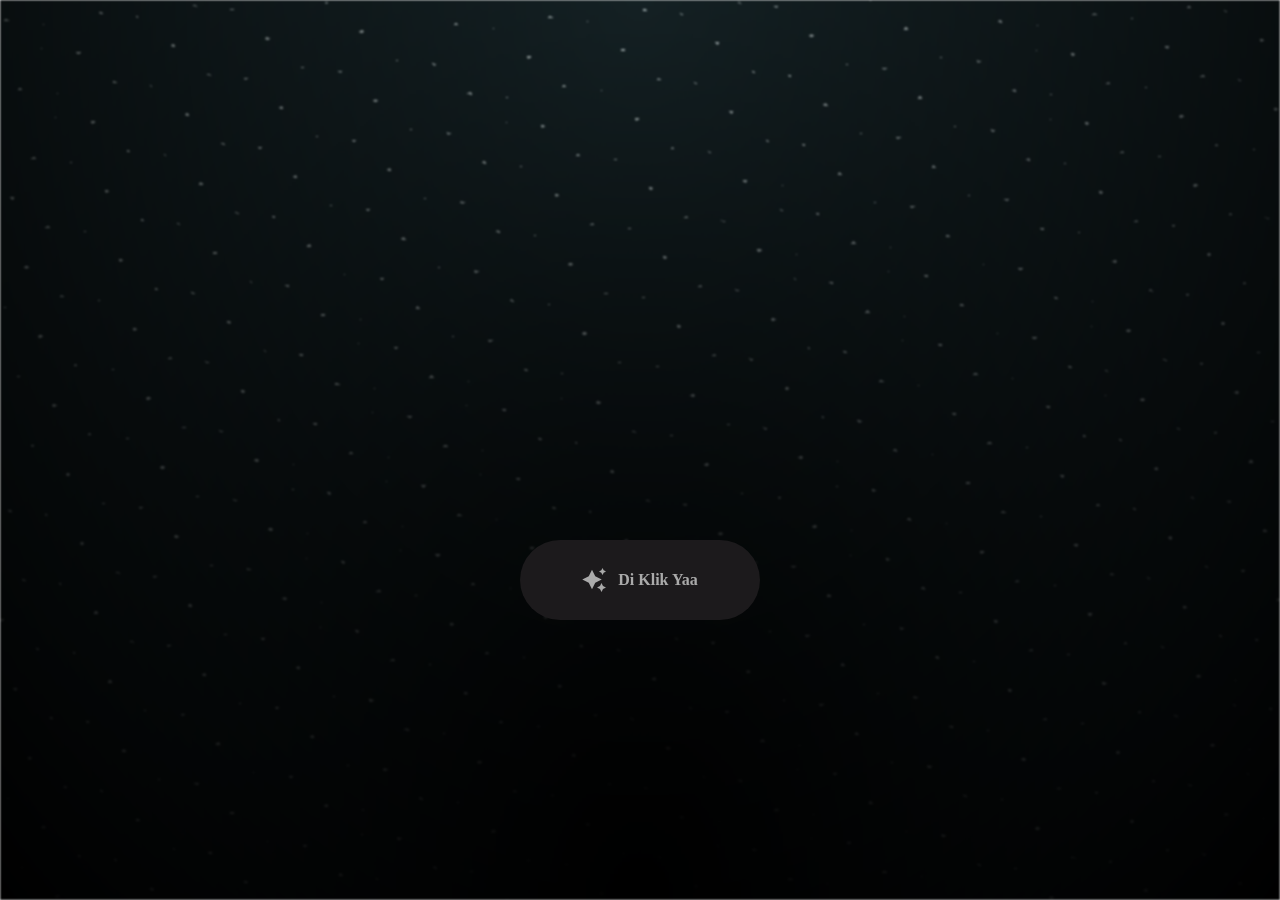
<file: index.html>
<html lang="en">

<head>
  <meta charset="UTF-8">
  <meta name="viewport" content="width=device-width, initial-scale=1.0">
  <link rel="shortcut icon" href="images/gift.png" type="image/x-icon">
  <link rel="stylesheet" href="css/index.css">

  <!-- Document Title -->
  <title>MAKE RAMA</title>
</head>

<body>
  <!-- Background -->
  <div class="night"></div>

  <!-- Title -->
  <h1 class="title"></h1>

  <!-- Button -->
  <div style="position: absolute; top: 60vh; width: 100%; display: flex; justify-content: center;">
    <a href="flower.html" class="btn">
      <svg height="24" width="24" fill="#FFFFFF" viewBox="0 0 24 24" data-name="Layer 1" id="Layer_1" class="sparkle">
        <path
          d="M10,21.236,6.755,14.745.264,11.5,6.755,8.255,10,1.764l3.245,6.491L19.736,11.5l-6.491,3.245ZM18,21l1.5,3L21,21l3-1.5L21,18l-1.5-3L18,18l-3,1.5ZM19.333,4.667,20.5,7l1.167-2.333L24,3.5,21.667,2.333,20.5,0,19.333,2.333,17,3.5Z">
        </path>
      </svg>

      <span class="text">Di Klik Yaa</span>
    </a>
  </div>

  <script src="js/index.js"></script>
</body>

</html>
</file>
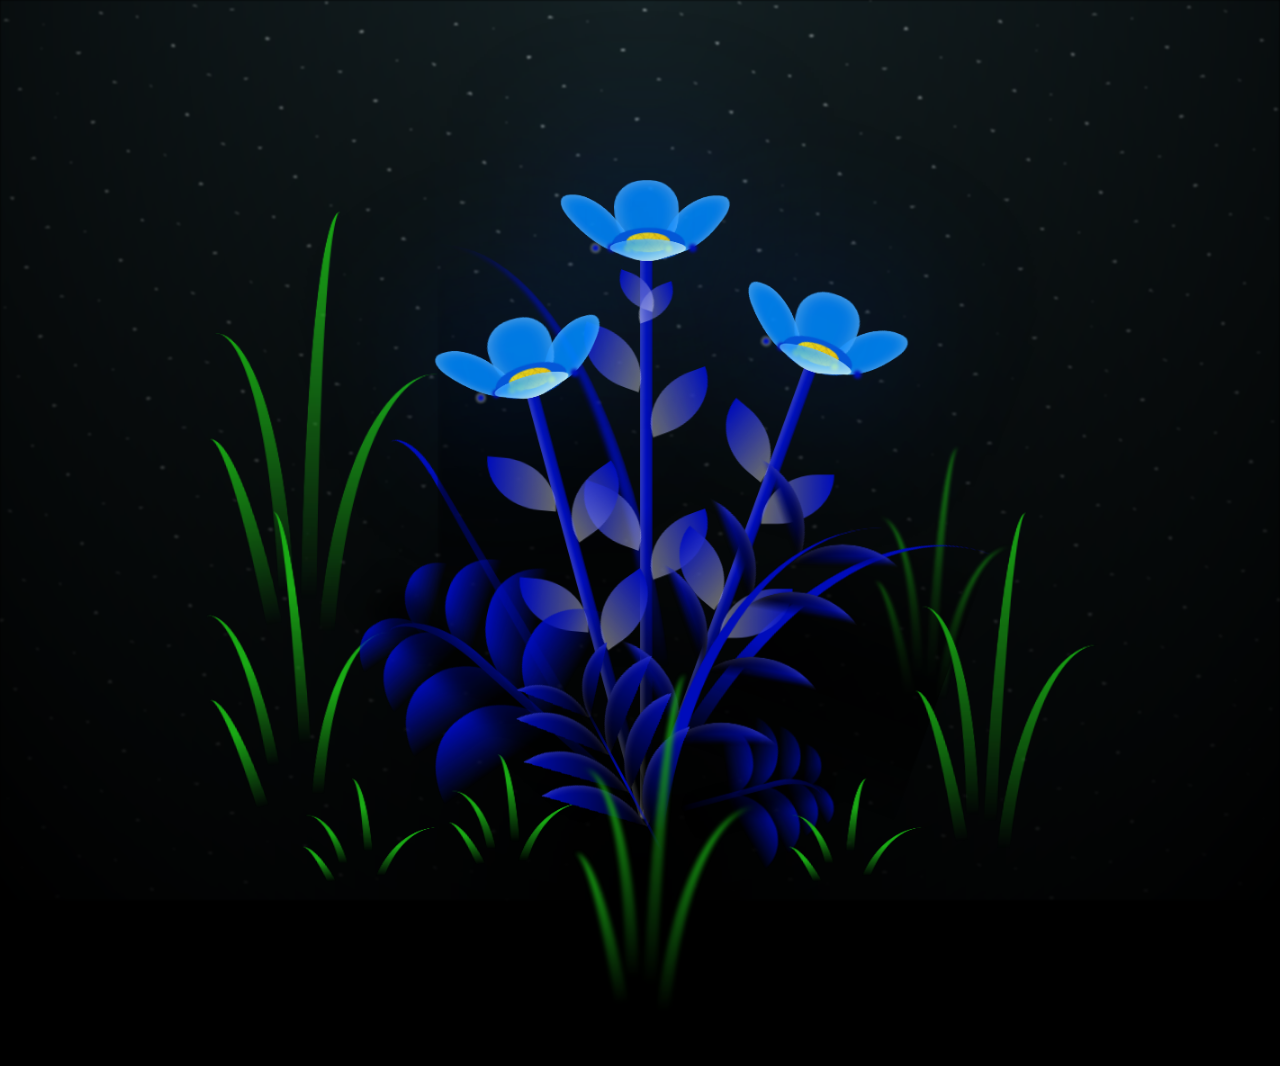
<file: flower.html>
<!DOCTYPE html>
<html lang="en">

<head>
  <meta charset="UTF-8">
  <meta http-equiv="X-UA-Compatible" content="IE=edge">
  <meta name="viewport" content="width=device-width, initial-scale=1.0">
  <link rel="shortcut icon" href="images/gift.png" type="image/x-icon">
  <link rel="stylesheet" href="css/style.css">

  <!-- Document Title -->
  <title>DARI IKHSAN</title>
</head>

<body class="not-loaded">
  <!-- Background -->
  <div class="night"></div>

  <!-- Flower -->
  <div class="flowers">
    <div class="flower flower--1">
      <div class="flower__leafs flower__leafs--1">
        <div class="flower__leaf flower__leaf--1"></div>
        <div class="flower__leaf flower__leaf--2"></div>
        <div class="flower__leaf flower__leaf--3"></div>
        <div class="flower__leaf flower__leaf--4"></div>
        <div class="flower__white-circle"></div>

        <div class="flower__light flower__light--1"></div>
        <div class="flower__light flower__light--2"></div>
        <div class="flower__light flower__light--3"></div>
        <div class="flower__light flower__light--4"></div>
        <div class="flower__light flower__light--5"></div>
        <div class="flower__light flower__light--6"></div>
        <div class="flower__light flower__light--7"></div>
        <div class="flower__light flower__light--8"></div>

      </div>
      <div class="flower__line">
        <div class="flower__line__leaf flower__line__leaf--1"></div>
        <div class="flower__line__leaf flower__line__leaf--2"></div>
        <div class="flower__line__leaf flower__line__leaf--3"></div>
        <div class="flower__line__leaf flower__line__leaf--4"></div>
        <div class="flower__line__leaf flower__line__leaf--5"></div>
        <div class="flower__line__leaf flower__line__leaf--6"></div>
      </div>
    </div>

    <div class="flower flower--2">
      <div class="flower__leafs flower__leafs--2">
        <div class="flower__leaf flower__leaf--1"></div>
        <div class="flower__leaf flower__leaf--2"></div>
        <div class="flower__leaf flower__leaf--3"></div>
        <div class="flower__leaf flower__leaf--4"></div>
        <div class="flower__white-circle"></div>

        <div class="flower__light flower__light--1"></div>
        <div class="flower__light flower__light--2"></div>
        <div class="flower__light flower__light--3"></div>
        <div class="flower__light flower__light--4"></div>
        <div class="flower__light flower__light--5"></div>
        <div class="flower__light flower__light--6"></div>
        <div class="flower__light flower__light--7"></div>
        <div class="flower__light flower__light--8"></div>

      </div>
      <div class="flower__line">
        <div class="flower__line__leaf flower__line__leaf--1"></div>
        <div class="flower__line__leaf flower__line__leaf--2"></div>
        <div class="flower__line__leaf flower__line__leaf--3"></div>
        <div class="flower__line__leaf flower__line__leaf--4"></div>
      </div>
    </div>

    <div class="flower flower--3">
      <div class="flower__leafs flower__leafs--3">
        <div class="flower__leaf flower__leaf--1"></div>
        <div class="flower__leaf flower__leaf--2"></div>
        <div class="flower__leaf flower__leaf--3"></div>
        <div class="flower__leaf flower__leaf--4"></div>
        <div class="flower__white-circle"></div>

        <div class="flower__light flower__light--1"></div>
        <div class="flower__light flower__light--2"></div>
        <div class="flower__light flower__light--3"></div>
        <div class="flower__light flower__light--4"></div>
        <div class="flower__light flower__light--5"></div>
        <div class="flower__light flower__light--6"></div>
        <div class="flower__light flower__light--7"></div>
        <div class="flower__light flower__light--8"></div>

      </div>
      <div class="flower__line">
        <div class="flower__line__leaf flower__line__leaf--1"></div>
        <div class="flower__line__leaf flower__line__leaf--2"></div>
        <div class="flower__line__leaf flower__line__leaf--3"></div>
        <div class="flower__line__leaf flower__line__leaf--4"></div>
      </div>
    </div>

    <div class="grow-ans" style="--d:1.2s">
      <div class="flower__g-long">
        <div class="flower__g-long__top"></div>
        <div class="flower__g-long__bottom"></div>
      </div>
    </div>

    <div class="growing-grass">
      <div class="flower__grass flower__grass--1">
        <div class="flower__grass--top"></div>
        <div class="flower__grass--bottom"></div>
        <div class="flower__grass__leaf flower__grass__leaf--1"></div>
        <div class="flower__grass__leaf flower__grass__leaf--2"></div>
        <div class="flower__grass__leaf flower__grass__leaf--3"></div>
        <div class="flower__grass__leaf flower__grass__leaf--4"></div>
        <div class="flower__grass__leaf flower__grass__leaf--5"></div>
        <div class="flower__grass__leaf flower__grass__leaf--6"></div>
        <div class="flower__grass__leaf flower__grass__leaf--7"></div>
        <div class="flower__grass__leaf flower__grass__leaf--8"></div>
        <div class="flower__grass__overlay"></div>
      </div>
    </div>

    <div class="growing-grass">
      <div class="flower__grass flower__grass--2">
        <div class="flower__grass--top"></div>
        <div class="flower__grass--bottom"></div>
        <div class="flower__grass__leaf flower__grass__leaf--1"></div>
        <div class="flower__grass__leaf flower__grass__leaf--2"></div>
        <div class="flower__grass__leaf flower__grass__leaf--3"></div>
        <div class="flower__grass__leaf flower__grass__leaf--4"></div>
        <div class="flower__grass__leaf flower__grass__leaf--5"></div>
        <div class="flower__grass__leaf flower__grass__leaf--6"></div>
        <div class="flower__grass__leaf flower__grass__leaf--7"></div>
        <div class="flower__grass__leaf flower__grass__leaf--8"></div>
        <div class="flower__grass__overlay"></div>
      </div>
    </div>

    <div class="grow-ans" style="--d:2.4s">
      <div class="flower__g-right flower__g-right--1">
        <div class="leaf"></div>
      </div>
    </div>

    <div class="grow-ans" style="--d:2.8s">
      <div class="flower__g-right flower__g-right--2">
        <div class="leaf"></div>
      </div>
    </div>

    <div class="grow-ans" style="--d:2.8s">
      <div class="flower__g-front">
        <div class="flower__g-front__leaf-wrapper flower__g-front__leaf-wrapper--1">
          <div class="flower__g-front__leaf"></div>
        </div>
        <div class="flower__g-front__leaf-wrapper flower__g-front__leaf-wrapper--2">
          <div class="flower__g-front__leaf"></div>
        </div>
        <div class="flower__g-front__leaf-wrapper flower__g-front__leaf-wrapper--3">
          <div class="flower__g-front__leaf"></div>
        </div>
        <div class="flower__g-front__leaf-wrapper flower__g-front__leaf-wrapper--4">
          <div class="flower__g-front__leaf"></div>
        </div>
        <div class="flower__g-front__leaf-wrapper flower__g-front__leaf-wrapper--5">
          <div class="flower__g-front__leaf"></div>
        </div>
        <div class="flower__g-front__leaf-wrapper flower__g-front__leaf-wrapper--6">
          <div class="flower__g-front__leaf"></div>
        </div>
        <div class="flower__g-front__leaf-wrapper flower__g-front__leaf-wrapper--7">
          <div class="flower__g-front__leaf"></div>
        </div>
        <div class="flower__g-front__leaf-wrapper flower__g-front__leaf-wrapper--8">
          <div class="flower__g-front__leaf"></div>
        </div>
        <div class="flower__g-front__line"></div>
      </div>
    </div>

    <div class="grow-ans" style="--d:3.2s">
      <div class="flower__g-fr">
        <div class="leaf"></div>
        <div class="flower__g-fr__leaf flower__g-fr__leaf--1"></div>
        <div class="flower__g-fr__leaf flower__g-fr__leaf--2"></div>
        <div class="flower__g-fr__leaf flower__g-fr__leaf--3"></div>
        <div class="flower__g-fr__leaf flower__g-fr__leaf--4"></div>
        <div class="flower__g-fr__leaf flower__g-fr__leaf--5"></div>
        <div class="flower__g-fr__leaf flower__g-fr__leaf--6"></div>
        <div class="flower__g-fr__leaf flower__g-fr__leaf--7"></div>
        <div class="flower__g-fr__leaf flower__g-fr__leaf--8"></div>
      </div>
    </div>

    <div class="long-g long-g--0">
      <div class="grow-ans" style="--d:3s">
        <div class="leaf leaf--0"></div>
      </div>
      <div class="grow-ans" style="--d:2.2s">
        <div class="leaf leaf--1"></div>
      </div>
      <div class="grow-ans" style="--d:3.4s">
        <div class="leaf leaf--2"></div>
      </div>
      <div class="grow-ans" style="--d:3.6s">
        <div class="leaf leaf--3"></div>
      </div>
    </div>

    <div class="long-g long-g--1">
      <div class="grow-ans" style="--d:3.6s">
        <div class="leaf leaf--0"></div>
      </div>
      <div class="grow-ans" style="--d:3.8s">
        <div class="leaf leaf--1"></div>
      </div>
      <div class="grow-ans" style="--d:4s">
        <div class="leaf leaf--2"></div>
      </div>
      <div class="grow-ans" style="--d:4.2s">
        <div class="leaf leaf--3"></div>
      </div>
    </div>

    <div class="long-g long-g--2">
      <div class="grow-ans" style="--d:4s">
        <div class="leaf leaf--0"></div>
      </div>
      <div class="grow-ans" style="--d:4.2s">
        <div class="leaf leaf--1"></div>
      </div>
      <div class="grow-ans" style="--d:4.4s">
        <div class="leaf leaf--2"></div>
      </div>
      <div class="grow-ans" style="--d:4.6s">
        <div class="leaf leaf--3"></div>
      </div>
    </div>

    <div class="long-g long-g--3">
      <div class="grow-ans" style="--d:4s">
        <div class="leaf leaf--0"></div>
      </div>
      <div class="grow-ans" style="--d:4.2s">
        <div class="leaf leaf--1"></div>
      </div>
      <div class="grow-ans" style="--d:3s">
        <div class="leaf leaf--2"></div>
      </div>
      <div class="grow-ans" style="--d:3.6s">
        <div class="leaf leaf--3"></div>
      </div>
    </div>

    <div class="long-g long-g--4">
      <div class="grow-ans" style="--d:4s">
        <div class="leaf leaf--0"></div>
      </div>
      <div class="grow-ans" style="--d:4.2s">
        <div class="leaf leaf--1"></div>
      </div>
      <div class="grow-ans" style="--d:3s">
        <div class="leaf leaf--2"></div>
      </div>
      <div class="grow-ans" style="--d:3.6s">
        <div class="leaf leaf--3"></div>
      </div>
    </div>

    <div class="long-g long-g--5">
      <div class="grow-ans" style="--d:4s">
        <div class="leaf leaf--0"></div>
      </div>
      <div class="grow-ans" style="--d:4.2s">
        <div class="leaf leaf--1"></div>
      </div>
      <div class="grow-ans" style="--d:3s">
        <div class="leaf leaf--2"></div>
      </div>
      <div class="grow-ans" style="--d:3.6s">
        <div class="leaf leaf--3"></div>
      </div>
    </div>

    <div class="long-g long-g--6">
      <div class="grow-ans" style="--d:4.2s">
        <div class="leaf leaf--0"></div>
      </div>
      <div class="grow-ans" style="--d:4.4s">
        <div class="leaf leaf--1"></div>
      </div>
      <div class="grow-ans" style="--d:4.6s">
        <div class="leaf leaf--2"></div>
      </div>
      <div class="grow-ans" style="--d:4.8s">
        <div class="leaf leaf--3"></div>
      </div>
    </div>

    <div class="long-g long-g--7">
      <div class="grow-ans" style="--d:3s">
        <div class="leaf leaf--0"></div>
      </div>
      <div class="grow-ans" style="--d:3.2s">
        <div class="leaf leaf--1"></div>
      </div>
      <div class="grow-ans" style="--d:3.5s">
        <div class="leaf leaf--2"></div>
      </div>
      <div class="grow-ans" style="--d:3.6s">
        <div class="leaf leaf--3"></div>
      </div>
    </div>
  </div>

  <!-- Title -->
  <h1 class="title"><span id="title"></span></h1>
</body>

</html>

<!-- Import Javascript -->
<script src="js/main.js"></script>
</file>
<file: css/index.css>
*,
*::after,
*::before {
  padding: 0;
  margin: 0;
  box-sizing: border-box;
}

:root {
  --dark-color: #000;
}

.night {
  position: fixed;
  left: 50%;
  top: 0;
  transform: translateX(-50%);
  width: 100%;
  height: 100%;
  filter: blur(0.1vmin);
  background-image: radial-gradient(ellipse at top, transparent 0%, var(--dark-color)), radial-gradient(ellipse at bottom, var(--dark-color), rgba(145, 233, 255, 0.2)), repeating-linear-gradient(220deg, rgb(0, 0, 0) 0px, rgb(0, 0, 0) 19px, transparent 19px, transparent 22px), repeating-linear-gradient(189deg, rgb(0, 0, 0) 0px, rgb(0, 0, 0) 19px, transparent 19px, transparent 22px), repeating-linear-gradient(148deg, rgb(0, 0, 0) 0px, rgb(0, 0, 0) 19px, transparent 19px, transparent 22px), linear-gradient(90deg, rgb(255, 255, 250), rgb(240, 240, 240));
}

.title {
  position: absolute;
  top: 0;
  left: 0;
  color: white;
  font-family: 'Courier New', Courier, monospace;

  display: flex;
  flex-wrap: wrap;
  justify-content: center;
  align-content: center;
  align-items: center;

  width: 100%;
  height: 100vh;
  text-shadow: 0 0 20px #000cbb;
  letter-spacing: 0px;
}

@media (min-width: 500px) {
  .title {
    letter-spacing: 20px;
  }
}

@keyframes typing {
  from {
    opacity: 0;
  }

  to {
    opacity: 1;
  }
}

/* Terapkan animasi dengan delay */
.title span {
  opacity: 0;
  animation: typing 1s ease forwards;
  animation-delay: var(--delay);
}

a {
  text-decoration: none;
}

.btn {
  border: none;
  width: 15em;
  height: 5em;
  border-radius: 3em;
  display: flex;
  justify-content: center;
  align-items: center;
  gap: 12px;
  background: #1C1A1C;
  cursor: pointer;
  transition: all 450ms ease-in-out;
}

.sparkle {
  fill: #AAAAAA;
  transition: all 800ms ease;
}

.text {
  font-weight: 600;
  color: #AAAAAA;
  font-size: medium;
}

.btn:hover {
  background: linear-gradient(0deg, #A47CF3, #683FEA);
  box-shadow: inset 0px 1px 0px 0px rgba(255, 255, 255, 0.4),
    inset 0px -4px 0px 0px rgba(0, 0, 0, 0.2),
    0px 0px 0px 4px rgba(255, 255, 255, 0.2),
    0px 0px 180px 0px #9917FF;
  transform: translateY(-2px);
}

.btn:hover .text {
  color: white;
}

.btn:hover .sparkle {
  fill: white;
  transform: scale(1.2);
}
</file>
<file: css/style.css>
*,
*::after,
*::before {
  padding: 0;
  margin: 0;
  box-sizing: border-box;
}

:root {
  --dark-color: #000;
}

.title {
  position: absolute;
  width: 100%;
  text-align: center;
  margin-top: 50px;
  top: 0;
  left: 0;
  color: white;
  font-family: 'Courier New', Courier, monospace;
  font-size: 70px;
  text-shadow: 0px 0px 20px #0043be;
}

body {
  display: flex;
  align-items: flex-end;
  justify-content: center;
  min-height: 100vh;
  background-color: var(--dark-color);
  overflow: hidden;
  perspective: 1000px;
}

.night {
  position: fixed;
  left: 50%;
  top: 0;
  transform: translateX(-50%);
  width: 100%;
  height: 100%;
  filter: blur(0.1vmin);
  background-image: radial-gradient(ellipse at top, transparent 0%, var(--dark-color)), radial-gradient(ellipse at bottom, var(--dark-color), rgba(145, 233, 255, 0.2)), repeating-linear-gradient(220deg, rgb(0, 0, 0) 0px, rgb(0, 0, 0) 19px, transparent 19px, transparent 22px), repeating-linear-gradient(189deg, rgb(0, 0, 0) 0px, rgb(0, 0, 0) 19px, transparent 19px, transparent 22px), repeating-linear-gradient(148deg, rgb(0, 0, 0) 0px, rgb(0, 0, 0) 19px, transparent 19px, transparent 22px), linear-gradient(90deg, rgb(255, 255, 250), rgb(240, 240, 240));
}

.flowers {
  position: relative;
  transform: scale(0.9);
}

.flower {
  position: absolute;
  bottom: 10vmin;
  transform-origin: bottom center;
  z-index: 10;
  --fl-speed: 0.8s;
}

.flower--1 {
  animation: moving-flower-1 4s linear infinite;
}

.flower--1 .flower__line {
  height: 70vmin;
  animation-delay: 0.3s;
}

.flower--1 .flower__line__leaf--1 {
  animation: blooming-leaf-right var(--fl-speed) 1.6s backwards;
}

.flower--1 .flower__line__leaf--2 {
  animation: blooming-leaf-right var(--fl-speed) 1.4s backwards;
}

.flower--1 .flower__line__leaf--3 {
  animation: blooming-leaf-left var(--fl-speed) 1.2s backwards;
}

.flower--1 .flower__line__leaf--4 {
  animation: blooming-leaf-left var(--fl-speed) 1s backwards;
}

.flower--1 .flower__line__leaf--5 {
  animation: blooming-leaf-right var(--fl-speed) 1.8s backwards;
}

.flower--1 .flower__line__leaf--6 {
  animation: blooming-leaf-left var(--fl-speed) 2s backwards;
}

.flower--2 {
  left: 50%;
  transform: rotate(20deg);
  animation: moving-flower-2 4s linear infinite;
}

.flower--2 .flower__line {
  height: 60vmin;
  animation-delay: 0.6s;
}

.flower--2 .flower__line__leaf--1 {
  animation: blooming-leaf-right var(--fl-speed) 1.9s backwards;
}

.flower--2 .flower__line__leaf--2 {
  animation: blooming-leaf-right var(--fl-speed) 1.7s backwards;
}

.flower--2 .flower__line__leaf--3 {
  animation: blooming-leaf-left var(--fl-speed) 1.5s backwards;
}

.flower--2 .flower__line__leaf--4 {
  animation: blooming-leaf-left var(--fl-speed) 1.3s backwards;
}

.flower--3 {
  left: 50%;
  transform: rotate(-15deg);
  animation: moving-flower-3 4s linear infinite;
}

.flower--3 .flower__line {
  animation-delay: 0.9s;
}

.flower--3 .flower__line__leaf--1 {
  animation: blooming-leaf-right var(--fl-speed) 2.5s backwards;
}

.flower--3 .flower__line__leaf--2 {
  animation: blooming-leaf-right var(--fl-speed) 2.3s backwards;
}

.flower--3 .flower__line__leaf--3 {
  animation: blooming-leaf-left var(--fl-speed) 2.1s backwards;
}

.flower--3 .flower__line__leaf--4 {
  animation: blooming-leaf-left var(--fl-speed) 1.9s backwards;
}

.flower__leafs {
  position: relative;
  animation: blooming-flower 2s backwards;
}

.flower__leafs--1 {
  animation-delay: 1.1s;
}

.flower__leafs--2 {
  animation-delay: 1.4s;
}

.flower__leafs--3 {
  animation-delay: 1.7s;
}

.flower__leafs::after {
  content: "";
  position: absolute;
  left: 0;
  top: 0;
  transform: translate(-50%, -100%);
  width: 8vmin;
  height: 8vmin;
  background-color: #0043be;
  filter: blur(10vmin);
}

.flower__leaf {
  position: absolute;
  bottom: 0;
  left: 50%;
  width: 8vmin;
  height: 11vmin;
  border-radius: 51% 49% 47% 53%/44% 45% 55% 69%;
  background-color: #a7ffee;
  background-image: linear-gradient(to top, #008cff, #008cff);
  transform-origin: bottom center;
  opacity: 0.9;
  box-shadow: inset 0 0 2vmin rgba(255, 255, 255, 0.5);
}

.flower__leaf--1 {
  transform: translate(-10%, 1%) rotateY(40deg) rotateX(-50deg);
}

.flower__leaf--2 {
  transform: translate(-50%, -4%) rotateX(40deg);
}

.flower__leaf--3 {
  transform: translate(-90%, 0%) rotateY(45deg) rotateX(50deg);
}

.flower__leaf--4 {
  width: 8vmin;
  height: 8vmin;
  transform-origin: bottom left;
  border-radius: 4vmin 10vmin 4vmin 4vmin;
  transform: translate(0%, 18%) rotateX(70deg) rotate(-43deg);
  background-image: linear-gradient(to top, rgba(255, 2555, 255, 0.4), #008cff);
  z-index: 1;
  opacity: 0.8;
  -webkit-transform: translate(0%, 18%) rotateX(70deg) rotate(-43deg);
  -moz-transform: translate(0%, 18%) rotateX(70deg) rotate(-43deg);
  -ms-transform: translate(0%, 18%) rotateX(70deg) rotate(-43deg);
  -o-transform: translate(0%, 18%) rotateX(70deg) rotate(-43deg);
}

.flower__white-circle {
  position: absolute;
  left: -3.5vmin;
  top: -3vmin;
  width: 9vmin;
  height: 4vmin;
  border-radius: 50%;
  background-color: #0459da;
}

.flower__white-circle::after {
  content: "";
  position: absolute;
  left: 50%;
  top: 45%;
  transform: translate(-50%, -50%);
  width: 60%;
  height: 60%;
  border-radius: inherit;
  background-image: repeating-linear-gradient(135deg, rgba(0, 0, 0, 0.03) 0px, rgba(0, 0, 0, 0.03) 1px, transparent 1px, transparent 12px), repeating-linear-gradient(45deg, rgba(0, 0, 0, 0.03) 0px, rgba(0, 0, 0, 0.03) 1px, transparent 1px, transparent 12px), repeating-linear-gradient(67.5deg, rgba(0, 0, 0, 0.03) 0px, rgba(0, 0, 0, 0.03) 1px, transparent 1px, transparent 12px), repeating-linear-gradient(135deg, rgba(0, 0, 0, 0.03) 0px, rgba(0, 0, 0, 0.03) 1px, transparent 1px, transparent 12px), repeating-linear-gradient(45deg, rgba(0, 0, 0, 0.03) 0px, rgba(0, 0, 0, 0.03) 1px, transparent 1px, transparent 12px), repeating-linear-gradient(112.5deg, rgba(0, 0, 0, 0.03) 0px, rgba(0, 0, 0, 0.03) 1px, transparent 1px, transparent 12px), repeating-linear-gradient(112.5deg, rgba(0, 0, 0, 0.03) 0px, rgba(0, 0, 0, 0.03) 1px, transparent 1px, transparent 12px), repeating-linear-gradient(45deg, rgba(0, 0, 0, 0.03) 0px, rgba(0, 0, 0, 0.03) 1px, transparent 1px, transparent 12px), repeating-linear-gradient(22.5deg, rgba(0, 0, 0, 0.03) 0px, rgba(0, 0, 0, 0.03) 1px, transparent 1px, transparent 12px), repeating-linear-gradient(45deg, rgba(0, 0, 0, 0.03) 0px, rgba(0, 0, 0, 0.03) 1px, transparent 1px, transparent 12px), repeating-linear-gradient(22.5deg, rgba(0, 0, 0, 0.03) 0px, rgba(0, 0, 0, 0.03) 1px, transparent 1px, transparent 12px), repeating-linear-gradient(135deg, rgba(0, 0, 0, 0.03) 0px, rgba(0, 0, 0, 0.03) 1px, transparent 1px, transparent 12px), repeating-linear-gradient(157.5deg, rgba(0, 0, 0, 0.03) 0px, rgba(0, 0, 0, 0.03) 1px, transparent 1px, transparent 12px), repeating-linear-gradient(67.5deg, rgba(0, 0, 0, 0.03) 0px, rgba(0, 0, 0, 0.03) 1px, transparent 1px, transparent 12px), repeating-linear-gradient(67.5deg, rgba(0, 0, 0, 0.03) 0px, rgba(0, 0, 0, 0.03) 1px, transparent 1px, transparent 12px), linear-gradient(90deg, rgb(255, 235, 18), rgb(255, 206, 0));
}

.flower__line {
  height: 55vmin;
  width: 1.5vmin;
  background-image: linear-gradient(to left, rgba(0, 0, 0, 0.2), transparent, rgba(255, 255, 255, 0.2)), linear-gradient(to top, transparent 10%, #000cbb, #000cbb);
  box-shadow: inset 0 0 2px rgba(0, 0, 0, 0.5);
  animation: grow-flower-tree 4s backwards;
}

.flower__line__leaf {
  --w: 7vmin;
  --h: calc(var(--w) + 2vmin);
  position: absolute;
  top: 20%;
  left: 90%;
  width: var(--w);
  height: var(--h);
  border-top-right-radius: var(--h);
  border-bottom-left-radius: var(--h);
  background-image: linear-gradient(to top, rgba(255, 255, 255, 0.4), #000cbb);
}

.flower__line__leaf--1 {
  transform: rotate(70deg) rotateY(30deg);
}

.flower__line__leaf--2 {
  top: 45%;
  transform: rotate(70deg) rotateY(30deg);
}

.flower__line__leaf--3,
.flower__line__leaf--4,
.flower__line__leaf--6 {
  border-top-right-radius: 0;
  border-bottom-left-radius: 0;
  border-top-left-radius: var(--h);
  border-bottom-right-radius: var(--h);
  left: -460%;
  top: 12%;
  transform: rotate(-70deg) rotateY(30deg);
}

.flower__line__leaf--4 {
  top: 40%;
}

.flower__line__leaf--5 {
  top: 0;
  transform-origin: left;
  transform: rotate(70deg) rotateY(30deg) scale(0.6);
}

.flower__line__leaf--6 {
  top: -2%;
  left: -450%;
  transform-origin: right;
  transform: rotate(-70deg) rotateY(30deg) scale(0.6);
}

.flower__light {
  position: absolute;
  bottom: 0vmin;
  width: 1vmin;
  height: 1vmin;
  background-color: rgb(255, 251, 0);
  border-radius: 50%;
  filter: blur(0.2vmin);
  animation: light-ans 4s linear infinite backwards;
}

.flower__light:nth-child(odd) {
  background-color: #000cbb;
}

.flower__light--1 {
  left: -2vmin;
  animation-delay: 1s;
}

.flower__light--2 {
  left: 3vmin;
  animation-delay: 0.5s;
}

.flower__light--3 {
  left: -6vmin;
  animation-delay: 0.3s;
}

.flower__light--4 {
  left: 6vmin;
  animation-delay: 0.9s;
}

.flower__light--5 {
  left: -1vmin;
  animation-delay: 1.5s;
}

.flower__light--6 {
  left: -4vmin;
  animation-delay: 3s;
}

.flower__light--7 {
  left: 3vmin;
  animation-delay: 2s;
}

.flower__light--8 {
  left: -6vmin;
  animation-delay: 3.5s;
}

.flower__grass {
  --c: #000cbb;
  --line-w: 1.5vmin;
  position: absolute;
  bottom: 12vmin;
  left: -7vmin;
  display: flex;
  flex-direction: column;
  align-items: flex-end;
  z-index: 20;
  transform-origin: bottom center;
  transform: rotate(-48deg) rotateY(40deg);
}

.flower__grass--1 {
  animation: moving-grass 2s linear infinite;
}

.flower__grass--2 {
  left: 2vmin;
  bottom: 10vmin;
  transform: scale(0.5) rotate(75deg) rotateX(10deg) rotateY(-200deg);
  opacity: 0.8;
  z-index: 0;
  animation: moving-grass--2 1.5s linear infinite;
}

.flower__grass--top {
  width: 7vmin;
  height: 10vmin;
  border-top-right-radius: 100%;
  border-right: var(--line-w) solid var(--c);
  transform-origin: bottom center;
  transform: rotate(-2deg);
}

.flower__grass--bottom {
  margin-top: -2px;
  width: var(--line-w);
  height: 25vmin;
  background-image: linear-gradient(to top, transparent, var(--c));
}

.flower__grass__leaf {
  --size: 10vmin;
  position: absolute;
  width: calc(var(--size) * 2.1);
  height: var(--size);
  border-top-left-radius: var(--size);
  border-top-right-radius: var(--size);
  background-image: linear-gradient(to top, transparent, transparent 30%, var(--c));
  z-index: 100;
}

.flower__grass__leaf--1 {
  top: -6%;
  left: 30%;
  --size: 6vmin;
  transform: rotate(-20deg);
  animation: growing-grass-ans--1 2s 2.6s backwards;
}

@keyframes growing-grass-ans--1 {
  0% {
    transform-origin: bottom left;
    transform: rotate(-20deg) scale(0);
  }
}

.flower__grass__leaf--2 {
  top: -5%;
  left: -110%;
  --size: 6vmin;
  transform: rotate(10deg);
  animation: growing-grass-ans--2 2s 2.4s linear backwards;
}

@keyframes growing-grass-ans--2 {
  0% {
    transform-origin: bottom right;
    transform: rotate(10deg) scale(0);
  }
}

.flower__grass__leaf--3 {
  top: 5%;
  left: 60%;
  --size: 8vmin;
  transform: rotate(-18deg) rotateX(-20deg);
  animation: growing-grass-ans--3 2s 2.2s linear backwards;
}

@keyframes growing-grass-ans--3 {
  0% {
    transform-origin: bottom left;
    transform: rotate(-18deg) rotateX(-20deg) scale(0);
  }
}

.flower__grass__leaf--4 {
  top: 6%;
  left: -135%;
  --size: 8vmin;
  transform: rotate(2deg);
  animation: growing-grass-ans--4 2s 2s linear backwards;
}

@keyframes growing-grass-ans--4 {
  0% {
    transform-origin: bottom right;
    transform: rotate(2deg) scale(0);
  }
}

.flower__grass__leaf--5 {
  top: 20%;
  left: 60%;
  --size: 10vmin;
  transform: rotate(-24deg) rotateX(-20deg);
  animation: growing-grass-ans--5 2s 1.8s linear backwards;
}

@keyframes growing-grass-ans--5 {
  0% {
    transform-origin: bottom left;
    transform: rotate(-24deg) rotateX(-20deg) scale(0);
  }
}

.flower__grass__leaf--6 {
  top: 22%;
  left: -180%;
  --size: 10vmin;
  transform: rotate(10deg);
  animation: growing-grass-ans--6 2s 1.6s linear backwards;
}

@keyframes growing-grass-ans--6 {
  0% {
    transform-origin: bottom right;
    transform: rotate(10deg) scale(0);
  }
}

.flower__grass__leaf--7 {
  top: 39%;
  left: 70%;
  --size: 10vmin;
  transform: rotate(-10deg);
  animation: growing-grass-ans--7 2s 1.4s linear backwards;
}

@keyframes growing-grass-ans--7 {
  0% {
    transform-origin: bottom left;
    transform: rotate(-10deg) scale(0);
  }
}

.flower__grass__leaf--8 {
  top: 40%;
  left: -215%;
  --size: 11vmin;
  transform: rotate(10deg);
  animation: growing-grass-ans--8 2s 1.2s linear backwards;
}

@keyframes growing-grass-ans--8 {
  0% {
    transform-origin: bottom right;
    transform: rotate(10deg) scale(0);
  }
}

.flower__grass__overlay {
  position: absolute;
  top: -10%;
  right: 0%;
  width: 100%;
  height: 100%;
  background-color: rgba(0, 0, 0, 0.6);
  filter: blur(1.5vmin);
  z-index: 100;
}

.flower__g-long {
  --w: 2vmin;
  --h: 6vmin;
  --c: #000cbb;
  position: absolute;
  bottom: 10vmin;
  left: -3vmin;
  transform-origin: bottom center;
  transform: rotate(-30deg) rotateY(-20deg);
  display: flex;
  flex-direction: column;
  align-items: flex-end;
  animation: flower-g-long-ans 3s linear infinite;
}

@keyframes flower-g-long-ans {

  0%,
  100% {
    transform: rotate(-30deg) rotateY(-20deg);
  }

  50% {
    transform: rotate(-32deg) rotateY(-20deg);
  }
}

.flower__g-long__top {
  top: calc(var(--h) * -1);
  width: calc(var(--w) + 1vmin);
  height: var(--h);
  border-top-right-radius: 100%;
  border-right: 0.7vmin solid var(--c);
  transform: translate(-0.7vmin, 1vmin);
}

.flower__g-long__bottom {
  width: var(--w);
  height: 50vmin;
  transform-origin: bottom center;
  background-image: linear-gradient(to top, transparent 30%, var(--c));
  box-shadow: inset 0 0 2px rgba(0, 0, 0, 0.5);
  -webkit-clip-path: polygon(35% 0, 65% 1%, 100% 100%, 0% 100%);
  clip-path: polygon(35% 0, 65% 1%, 100% 100%, 0% 100%);
}

.flower__g-right {
  position: absolute;
  bottom: 6vmin;
  left: -2vmin;
  transform-origin: bottom left;
  transform: rotate(20deg);
}

.flower__g-right .leaf {
  width: 30vmin;
  height: 50vmin;
  border-top-left-radius: 100%;
  border-left: 2vmin solid #000cbb;
  background-image: linear-gradient(to bottom, transparent, var(--dark-color) 60%);
  -webkit-mask-image: linear-gradient(to top, transparent 30%, #000cbb 60%);
}

.flower__g-right--1 {
  animation: flower-g-right-ans 2.5s linear infinite;
}

.flower__g-right--2 {
  left: 5vmin;
  transform: rotateY(-180deg);
  animation: flower-g-right-ans--2 3s linear infinite;
}

.flower__g-right--2 .leaf {
  height: 75vmin;
  filter: blur(0.3vmin);
  opacity: 0.8;
}

@keyframes flower-g-right-ans {

  0%,
  100% {
    transform: rotate(20deg);
  }

  50% {
    transform: rotate(24deg) rotateX(-20deg);
  }
}

@keyframes flower-g-right-ans--2 {

  0%,
  100% {
    transform: rotateY(-180deg) rotate(0deg) rotateX(-20deg);
  }

  50% {
    transform: rotateY(-180deg) rotate(6deg) rotateX(-20deg);
  }
}

.flower__g-front {
  position: absolute;
  bottom: 6vmin;
  left: 2.5vmin;
  z-index: 100;
  transform-origin: bottom center;
  transform: rotate(-28deg) rotateY(30deg) scale(1.04);
  animation: flower__g-front-ans 2s linear infinite;
}

@keyframes flower__g-front-ans {

  0%,
  100% {
    transform: rotate(-28deg) rotateY(30deg) scale(1.04);
  }

  50% {
    transform: rotate(-35deg) rotateY(40deg) scale(1.04);
  }
}

.flower__g-front__line {
  width: 0.3vmin;
  height: 20vmin;
  background-image: linear-gradient(to top, transparent, #000cbb, transparent 100%);
  position: relative;
}

.flower__g-front__leaf-wrapper {
  position: absolute;
  top: 0;
  left: 0;
  transform-origin: bottom left;
  transform: rotate(10deg);
}

.flower__g-front__leaf-wrapper:nth-child(even) {
  left: 0vmin;
  transform: rotateY(-180deg) rotate(5deg);
  animation: flower__g-front__leaf-left-ans 1s ease-in backwards;
}

.flower__g-front__leaf-wrapper:nth-child(odd) {
  animation: flower__g-front__leaf-ans 1s ease-in backwards;
}

.flower__g-front__leaf-wrapper--1 {
  top: -8vmin;
  transform: scale(0.7);
  animation: flower__g-front__leaf-ans 1s 5.5s ease-in backwards !important;
}

.flower__g-front__leaf-wrapper--2 {
  top: -8vmin;
  transform: rotateY(-180deg) scale(0.7) !important;
  animation: flower__g-front__leaf-left-ans-2 1s 4.6s ease-in backwards !important;
}

.flower__g-front__leaf-wrapper--3 {
  top: -3vmin;
  animation: flower__g-front__leaf-ans 1s 4.6s ease-in backwards;
}

.flower__g-front__leaf-wrapper--4 {
  top: -3vmin;
  transform: rotateY(-180deg) scale(0.9) !important;
  animation: flower__g-front__leaf-left-ans-2 1s 4.6s ease-in backwards !important;
}

@keyframes flower__g-front__leaf-left-ans-2 {
  0% {
    transform: rotateY(-180deg) scale(0);
  }
}

.flower__g-front__leaf-wrapper--5,
.flower__g-front__leaf-wrapper--6 {
  top: 2vmin;
}

.flower__g-front__leaf-wrapper--7,
.flower__g-front__leaf-wrapper--8 {
  top: 6.5vmin;
}

.flower__g-front__leaf-wrapper--2 {
  animation-delay: 5.2s !important;
}

.flower__g-front__leaf-wrapper--3 {
  animation-delay: 4.9s !important;
}

.flower__g-front__leaf-wrapper--5 {
  animation-delay: 4.3s !important;
}

.flower__g-front__leaf-wrapper--6 {
  animation-delay: 4.1s !important;
}

.flower__g-front__leaf-wrapper--7 {
  animation-delay: 3.8s !important;
}

.flower__g-front__leaf-wrapper--8 {
  animation-delay: 3.5s !important;
}

@keyframes flower__g-front__leaf-ans {
  0% {
    transform: rotate(10deg) scale(0);
  }
}

@keyframes flower__g-front__leaf-left-ans {
  0% {
    transform: rotateY(-180deg) rotate(5deg) scale(0);
  }
}

.flower__g-front__leaf {
  width: 10vmin;
  height: 10vmin;
  border-radius: 100% 0% 0% 100%/100% 100% 0% 0%;
  box-shadow: inset 0 2px 1vmin hsla(0, 0%, 100%, 0.2);
  background-image: linear-gradient(to bottom left, transparent, var(--dark-color)), linear-gradient(to bottom right, #000cbb 50%, transparent 50%, transparent);
  -webkit-mask-image: linear-gradient(to bottom right, #000cbb 50%, transparent 50%, transparent);
  mask-image: linear-gradient(to bottom right, #000cbb 50%, transparent 50%, transparent);
}

.flower__g-fr {
  position: absolute;
  bottom: -4vmin;
  left: vmin;
  transform-origin: bottom left;
  z-index: 10;
  animation: flower__g-fr-ans 2s linear infinite;
}

@keyframes flower__g-fr-ans {

  0%,
  100% {
    transform: rotate(2deg);
  }

  50% {
    transform: rotate(4deg);
    -webkit-transform: rotate(4deg);
    -moz-transform: rotate(4deg);
    -ms-transform: rotate(4deg);
    -o-transform: rotate(4deg);
  }
}

.flower__g-fr .leaf {
  width: 30vmin;
  height: 50vmin;
  border-top-left-radius: 100%;
  border-left: 2vmin solid #000cbb;
  -webkit-mask-image: linear-gradient(to top, transparent 25%, #000cbb 50%);
  position: relative;
  z-index: 1;
}

.flower__g-fr__leaf {
  position: absolute;
  top: 0;
  left: 0;
  width: 10vmin;
  height: 10vmin;
  border-radius: 100% 0% 0% 100%/100% 100% 0% 0%;
  box-shadow: inset 0 2px 1vmin hsla(0, 0%, 100%, 0.2);
  background-image: linear-gradient(to bottom left, transparent, var(--dark-color) 98%), linear-gradient(to bottom right, #000cbb 45%, transparent 50%, transparent);
  -webkit-mask-image: linear-gradient(135deg, #000cbb 40%, transparent 50%, transparent);
}

.flower__g-fr__leaf--1 {
  left: 20vmin;
  transform: rotate(45deg);
  animation: flower__g-fr-leaft-ans-1 0.5s 5.2s linear backwards;
}

@keyframes flower__g-fr-leaft-ans-1 {
  0% {
    transform-origin: left;
    transform: rotate(45deg) scale(0);
  }
}

.flower__g-fr__leaf--2 {
  left: 12vmin;
  top: -7vmin;
  transform: rotate(25deg) rotateY(-180deg);
  animation: flower__g-fr-leaft-ans-6 0.5s 5s linear backwards;
}

.flower__g-fr__leaf--3 {
  left: 15vmin;
  top: 6vmin;
  transform: rotate(55deg);
  animation: flower__g-fr-leaft-ans-5 0.5s 4.8s linear backwards;
}

.flower__g-fr__leaf--4 {
  left: 6vmin;
  top: -2vmin;
  transform: rotate(25deg) rotateY(-180deg);
  animation: flower__g-fr-leaft-ans-6 0.5s 4.6s linear backwards;
}

.flower__g-fr__leaf--5 {
  left: 10vmin;
  top: 14vmin;
  transform: rotate(55deg);
  animation: flower__g-fr-leaft-ans-5 0.5s 4.4s linear backwards;
}

@keyframes flower__g-fr-leaft-ans-5 {
  0% {
    transform-origin: left;
    transform: rotate(55deg) scale(0);
  }
}

.flower__g-fr__leaf--6 {
  left: 0vmin;
  top: 6vmin;
  transform: rotate(25deg) rotateY(-180deg);
  animation: flower__g-fr-leaft-ans-6 0.5s 4.2s linear backwards;
}

@keyframes flower__g-fr-leaft-ans-6 {
  0% {
    transform-origin: right;
    transform: rotate(25deg) rotateY(-180deg) scale(0);
  }
}

.flower__g-fr__leaf--7 {
  left: 5vmin;
  top: 22vmin;
  transform: rotate(45deg);
  animation: flower__g-fr-leaft-ans-7 0.5s 4s linear backwards;
}

@keyframes flower__g-fr-leaft-ans-7 {
  0% {
    transform-origin: left;
    transform: rotate(45deg) scale(0);
  }
}

.flower__g-fr__leaf--8 {
  left: -4vmin;
  top: 15vmin;
  transform: rotate(15deg) rotateY(-180deg);
  animation: flower__g-fr-leaft-ans-8 0.5s 3.8s linear backwards;
}

@keyframes flower__g-fr-leaft-ans-8 {
  0% {
    transform-origin: right;
    transform: rotate(15deg) rotateY(-180deg) scale(0);
  }
}

.long-g {
  position: absolute;
  bottom: 25vmin;
  left: -42vmin;
  transform-origin: bottom left;
}

.long-g--1 {
  bottom: 0vmin;
  transform: scale(0.8) rotate(-5deg);
}

.long-g--1 .leaf {
  -webkit-mask-image: linear-gradient(to top, transparent 40%, #000cbb 80%) !important;
}

.long-g--1 .leaf--1 {
  --w: 5vmin;
  --h: 60vmin;
  left: -2vmin;
  transform: rotate(3deg) rotateY(-180deg);
}

.long-g--2,
.long-g--3 {
  bottom: -3vmin;
  left: -35vmin;
  transform-origin: center;
  transform: scale(0.6) rotateX(60deg);
}

.long-g--2 .leaf,
.long-g--3 .leaf {
  -webkit-mask-image: linear-gradient(to top, transparent 50%, #000cbb 80%) !important;
}

.long-g--2 .leaf--1,
.long-g--3 .leaf--1 {
  left: -1vmin;
  transform: rotateY(-180deg);
}

.long-g--3 {
  left: -17vmin;
  bottom: 0vmin;
}

.long-g--3 .leaf {
  -webkit-mask-image: linear-gradient(to top, transparent 40%, #000cbb 80%) !important;
}

.long-g--4 {
  left: 25vmin;
  bottom: -3vmin;
  transform-origin: center;
  transform: scale(0.6) rotateX(60deg);
}

.long-g--4 .leaf {
  -webkit-mask-image: linear-gradient(to top, transparent 50%, #000cbb 80%) !important;
}

.long-g--5 {
  left: 42vmin;
  bottom: 0vmin;
  transform: scale(0.8) rotate(2deg);
}

.long-g--6 {
  left: 0vmin;
  bottom: -20vmin;
  z-index: 100;
  filter: blur(0.3vmin);
  transform: scale(0.8) rotate(2deg);
}

.long-g--7 {
  left: 35vmin;
  bottom: 20vmin;
  z-index: -1;
  filter: blur(0.3vmin);
  transform: scale(0.6) rotate(2deg);
  opacity: 0.7;
}

.long-g .leaf {
  --w: 15vmin;
  --h: 40vmin;
  --c: #1aaa15;
  position: absolute;
  bottom: 0;
  width: var(--w);
  height: var(--h);
  border-top-left-radius: 100%;
  border-left: 2vmin solid var(--c);
  -webkit-mask-image: linear-gradient(to top, transparent 20%, var(--dark-color));
  transform-origin: bottom center;
}

.long-g .leaf--0 {
  left: 2vmin;
  animation: leaf-ans-1 4s linear infinite;
}

.long-g .leaf--1 {
  --w: 5vmin;
  --h: 60vmin;
  animation: leaf-ans-1 4s linear infinite;
}

.long-g .leaf--2 {
  --w: 10vmin;
  --h: 40vmin;
  left: -0.5vmin;
  bottom: 5vmin;
  transform-origin: bottom left;
  transform: rotateY(-180deg);
  animation: leaf-ans-2 3s linear infinite;
}

.long-g .leaf--3 {
  --w: 5vmin;
  --h: 30vmin;
  left: -1vmin;
  bottom: 3.2vmin;
  transform-origin: bottom left;
  transform: rotate(-10deg) rotateY(-180deg);
  animation: leaf-ans-3 3s linear infinite;
}

@keyframes leaf-ans-1 {

  0%,
  100% {
    transform: rotate(-5deg) scale(1);
  }

  50% {
    transform: rotate(5deg) scale(1.1);
  }
}

@keyframes leaf-ans-2 {

  0%,
  100% {
    transform: rotateY(-180deg) rotate(5deg);
  }

  50% {
    transform: rotateY(-180deg) rotate(0deg) scale(1.1);
  }
}

@keyframes leaf-ans-3 {

  0%,
  100% {
    transform: rotate(-10deg) rotateY(-180deg);
  }

  50% {
    transform: rotate(-20deg) rotateY(-180deg);
  }
}

.grow-ans {
  animation: grow-ans 2s var(--d) backwards;
}

@keyframes grow-ans {
  0% {
    transform: scale(0);
    opacity: 0;
  }
}

@keyframes light-ans {
  0% {
    opacity: 0;
    transform: translateY(0vmin);
  }

  25% {
    opacity: 1;
    transform: translateY(-5vmin) translateX(-2vmin);
  }

  50% {
    opacity: 1;
    transform: translateY(-15vmin) translateX(2vmin);
    filter: blur(0.2vmin);
  }

  75% {
    transform: translateY(-20vmin) translateX(-2vmin);
    filter: blur(0.2vmin);
  }

  100% {
    transform: translateY(-30vmin);
    opacity: 0;
    filter: blur(1vmin);
  }
}

@keyframes moving-flower-1 {

  0%,
  100% {
    transform: rotate(2deg);
  }

  50% {
    transform: rotate(-2deg);
  }
}

@keyframes moving-flower-2 {

  0%,
  100% {
    transform: rotate(18deg);
  }

  50% {
    transform: rotate(14deg);
  }
}

@keyframes moving-flower-3 {

  0%,
  100% {
    transform: rotate(-18deg);
  }

  50% {
    transform: rotate(-20deg) rotateY(-10deg);
  }
}

@keyframes blooming-leaf-right {
  0% {
    transform-origin: left;
    transform: rotate(70deg) rotateY(30deg) scale(0);
  }
}

@keyframes blooming-leaf-left {
  0% {
    transform-origin: right;
    transform: rotate(-70deg) rotateY(30deg) scale(0);
  }
}

@keyframes grow-flower-tree {
  0% {
    height: 0;
    border-radius: 1vmin;
  }
}

@keyframes blooming-flower {
  0% {
    transform: scale(0);
  }
}

@keyframes moving-grass {

  0%,
  100% {
    transform: rotate(-48deg) rotateY(40deg);
  }

  50% {
    transform: rotate(-50deg) rotateY(40deg);
  }
}

@keyframes moving-grass--2 {

  0%,
  100% {
    transform: scale(0.5) rotate(75deg) rotateX(10deg) rotateY(-200deg);
  }

  50% {
    transform: scale(0.5) rotate(79deg) rotateX(10deg) rotateY(-200deg);
  }
}

.growing-grass {
  animation: growing-grass-ans 1s 2s backwards;
}

@keyframes growing-grass-ans {
  0% {
    transform: scale(0);
  }
}

.not-loaded * {
  animation-play-state: paused !important;
}

/*# sourceMappingURL=style.css.map */
</file>
